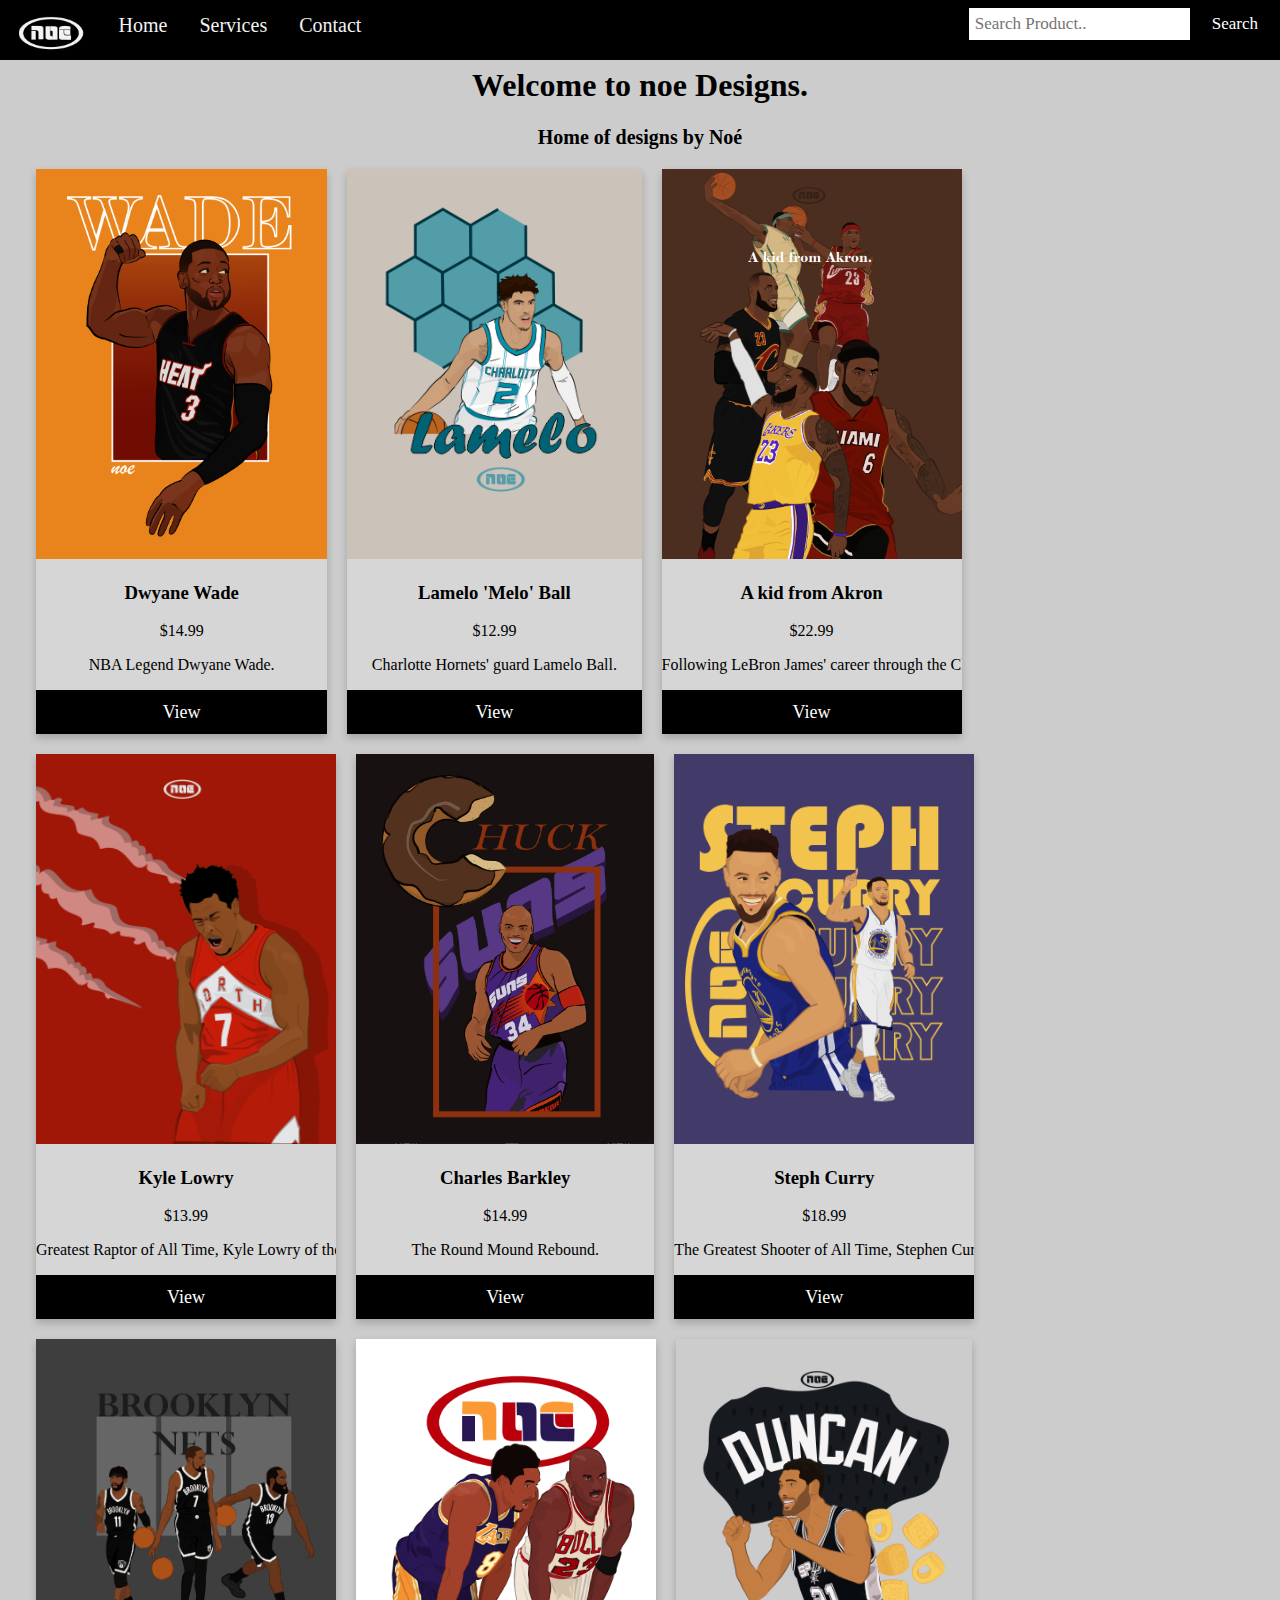
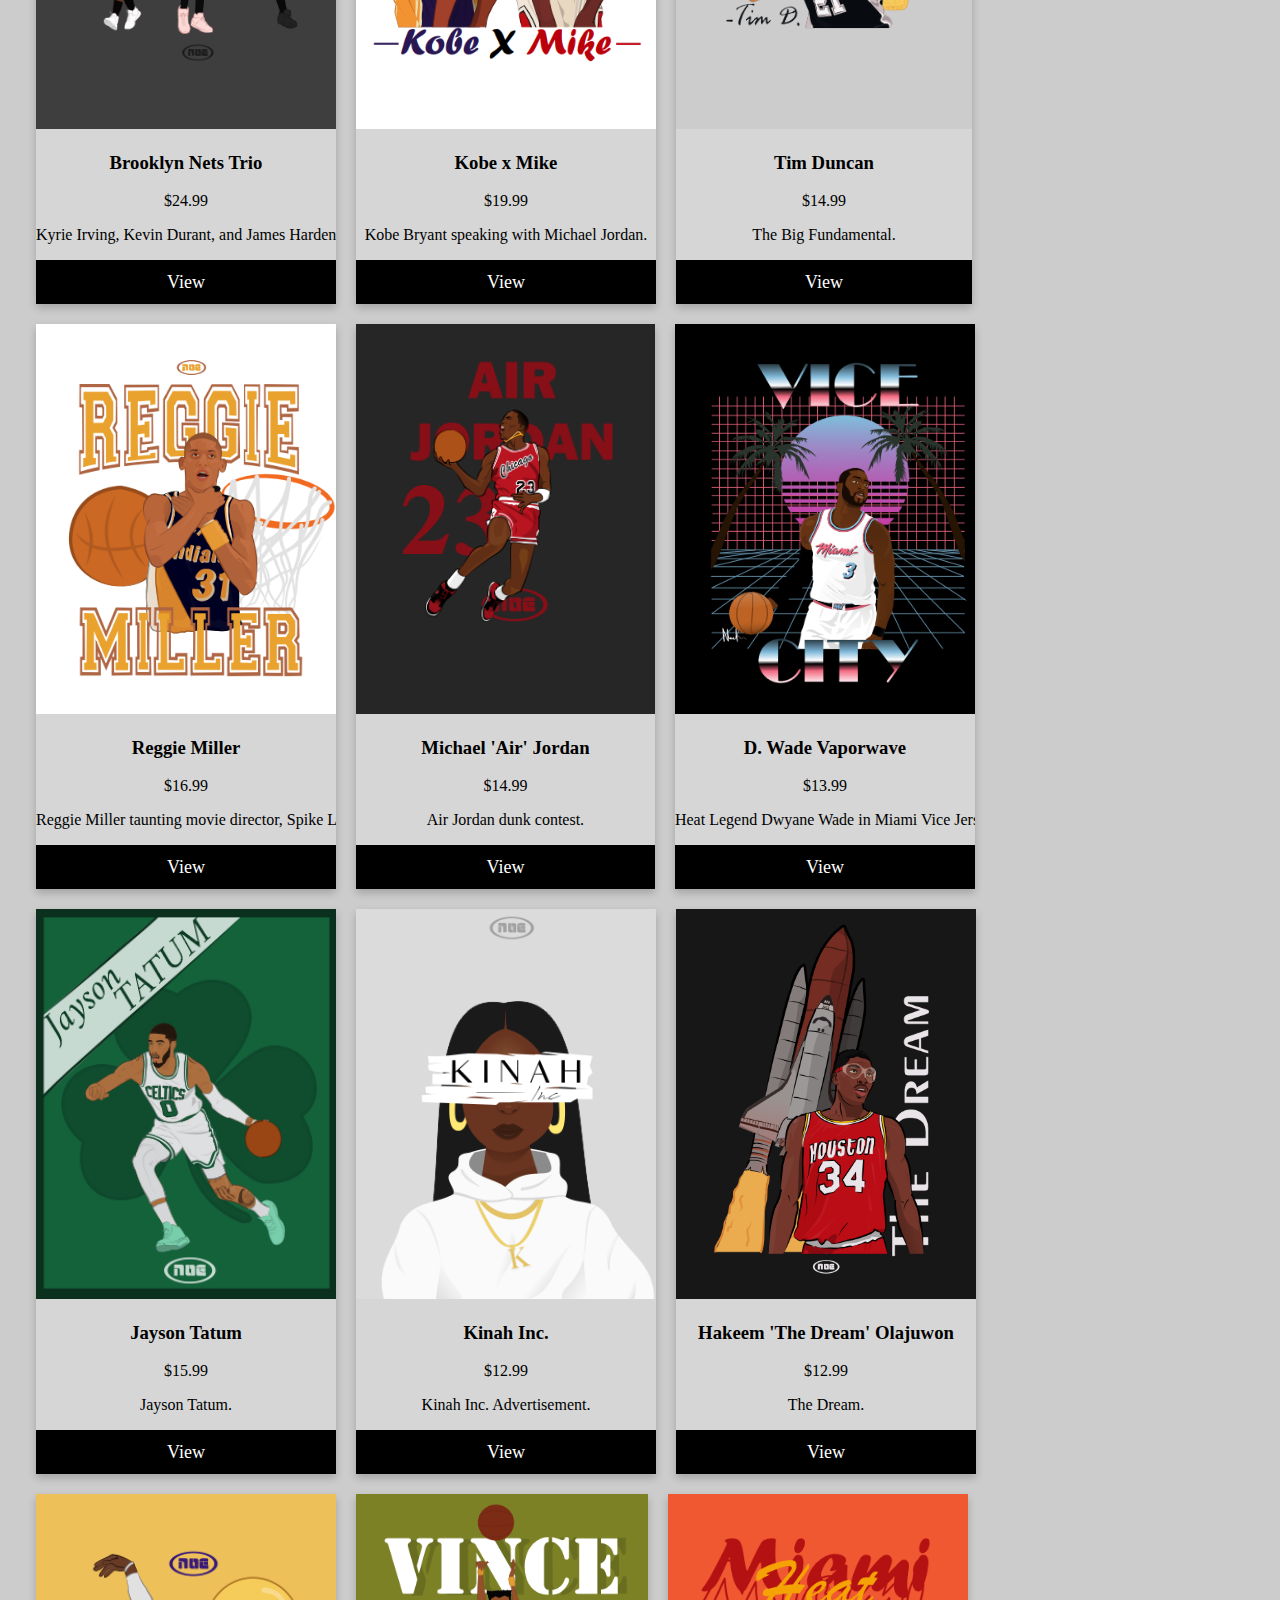
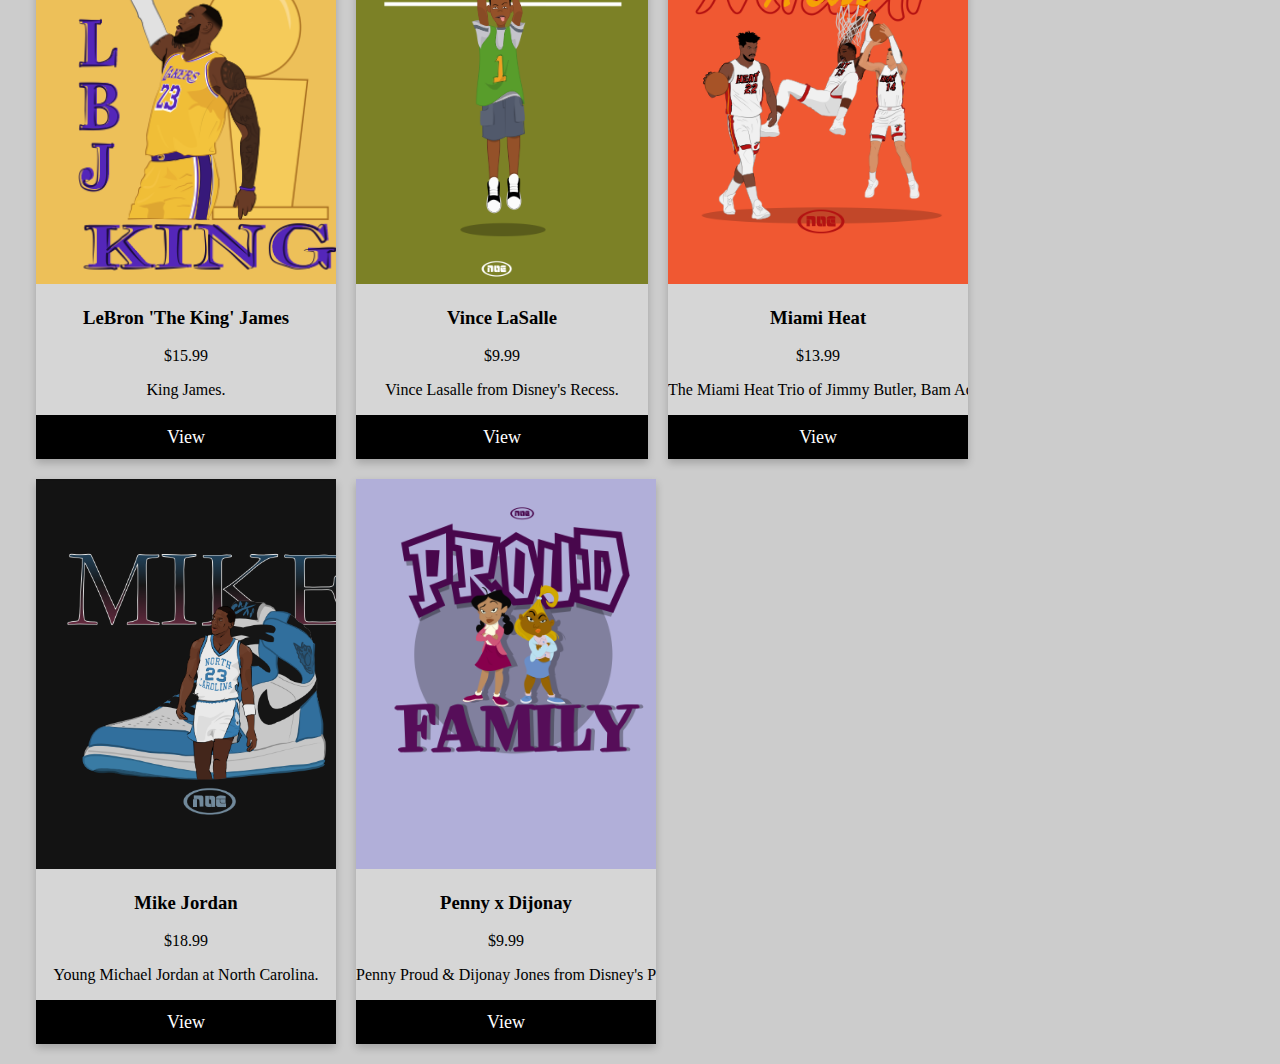
<file: index.html>
<!DOCTYPE html>
<html>
    <head>
        <title>noe Designs</title>
        <link rel="stylesheet" href="noe.css">
        <script src="js/noedesigns.js"></script>
        <meta name="viewport" content="width=device-width, initial-scale=1.0">
    
        </head>
        <body>
            
        <div class="navbar">
          <div class="logo">
            <a href="index.html"><img src="images/noe logo.PNG" height="40px"></a>
          </div>
              
          <a href="index.html">Home</a>
          <a href="services.html">Services</a>
          <a href="contact.html">Contact</a>
          <div class="search-container">
            <button onclick="setSearch()">Search</button>  
            <input type="text" placeholder="Search Product.." id="search" value="">
              
          </div>
        </div>
            
        <!-- Title and Page -->
        <div class="main" id="main">
          <h1 class="title">Welcome to noe Designs.</h1>
          <h3 class="undertitle">Home of designs by Noé</h3>
          
          <script >
            getAllProducts();
          </script>

        </div>
    </body>
</html>
</file>
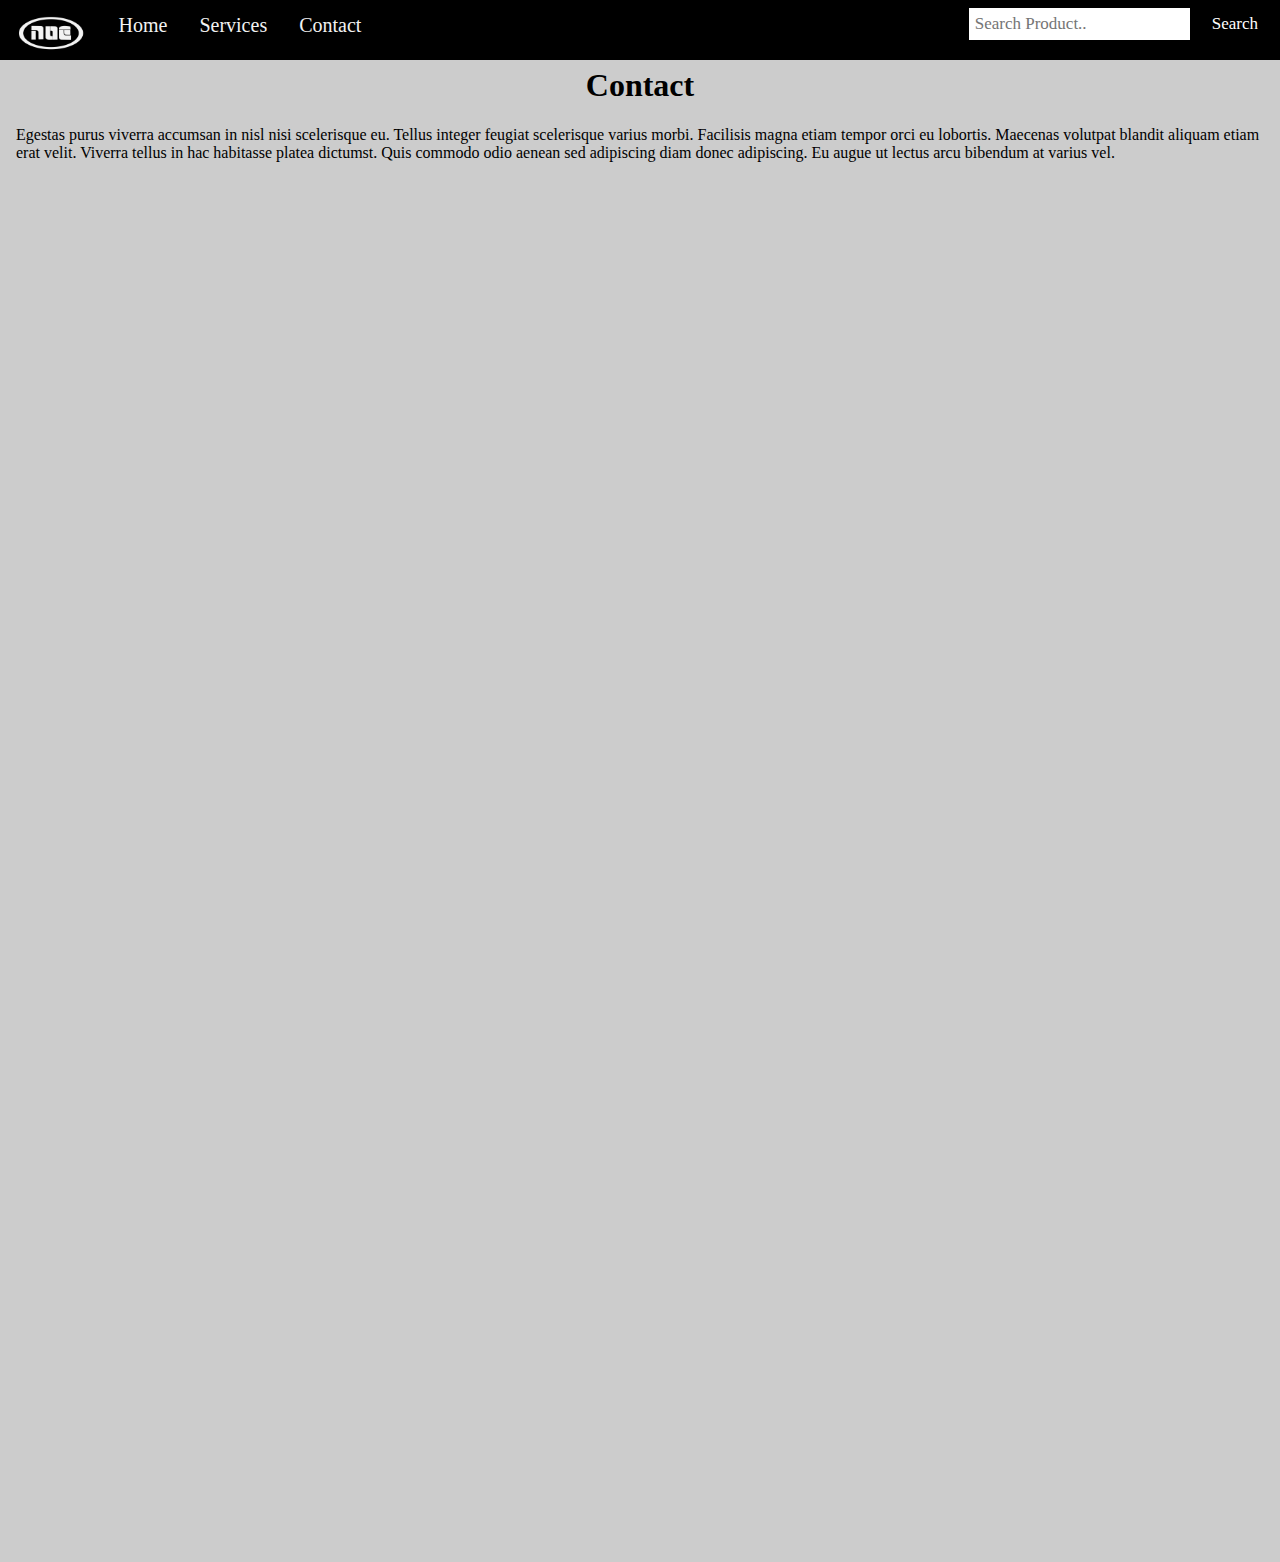
<file: contact.html>
<!DOCTYPE html>
<html>
    <head>
        <title>noe Designs</title>
        <link rel="stylesheet" href="noe.css">
        <script src="js/noedesigns.js"></script>
        
    
        </head>
        <body>
            
        <div class="navbar">
          <div class="logo">
            <a href="index.html"><img src="images/noe logo.PNG" height="40px"></a>
          </div>
              
          <a href="index.html">Home</a>
          <a href="services.html">Services</a>
          <a href="contact.html">Contact</a>
          <div class="search-container">
              <button onclick="setSearch()">Search</button> 
              <input type="text" placeholder="Search Product.." id="search" value="">
          </div>
        </div>
            
        <!-- Title and Page -->
        <div class="main" id="main">
          <h1 class="title">Contact</h1>
          <p>Egestas purus viverra accumsan in nisl nisi scelerisque eu. Tellus integer feugiat scelerisque varius morbi. Facilisis magna etiam tempor orci eu lobortis. Maecenas volutpat blandit aliquam etiam erat velit. Viverra tellus in hac habitasse platea dictumst. Quis commodo 
            odio aenean sed adipiscing diam donec adipiscing. 
            Eu augue ut lectus arcu bibendum at varius vel. </p>
        </div>
    </body>
</html>
</file>
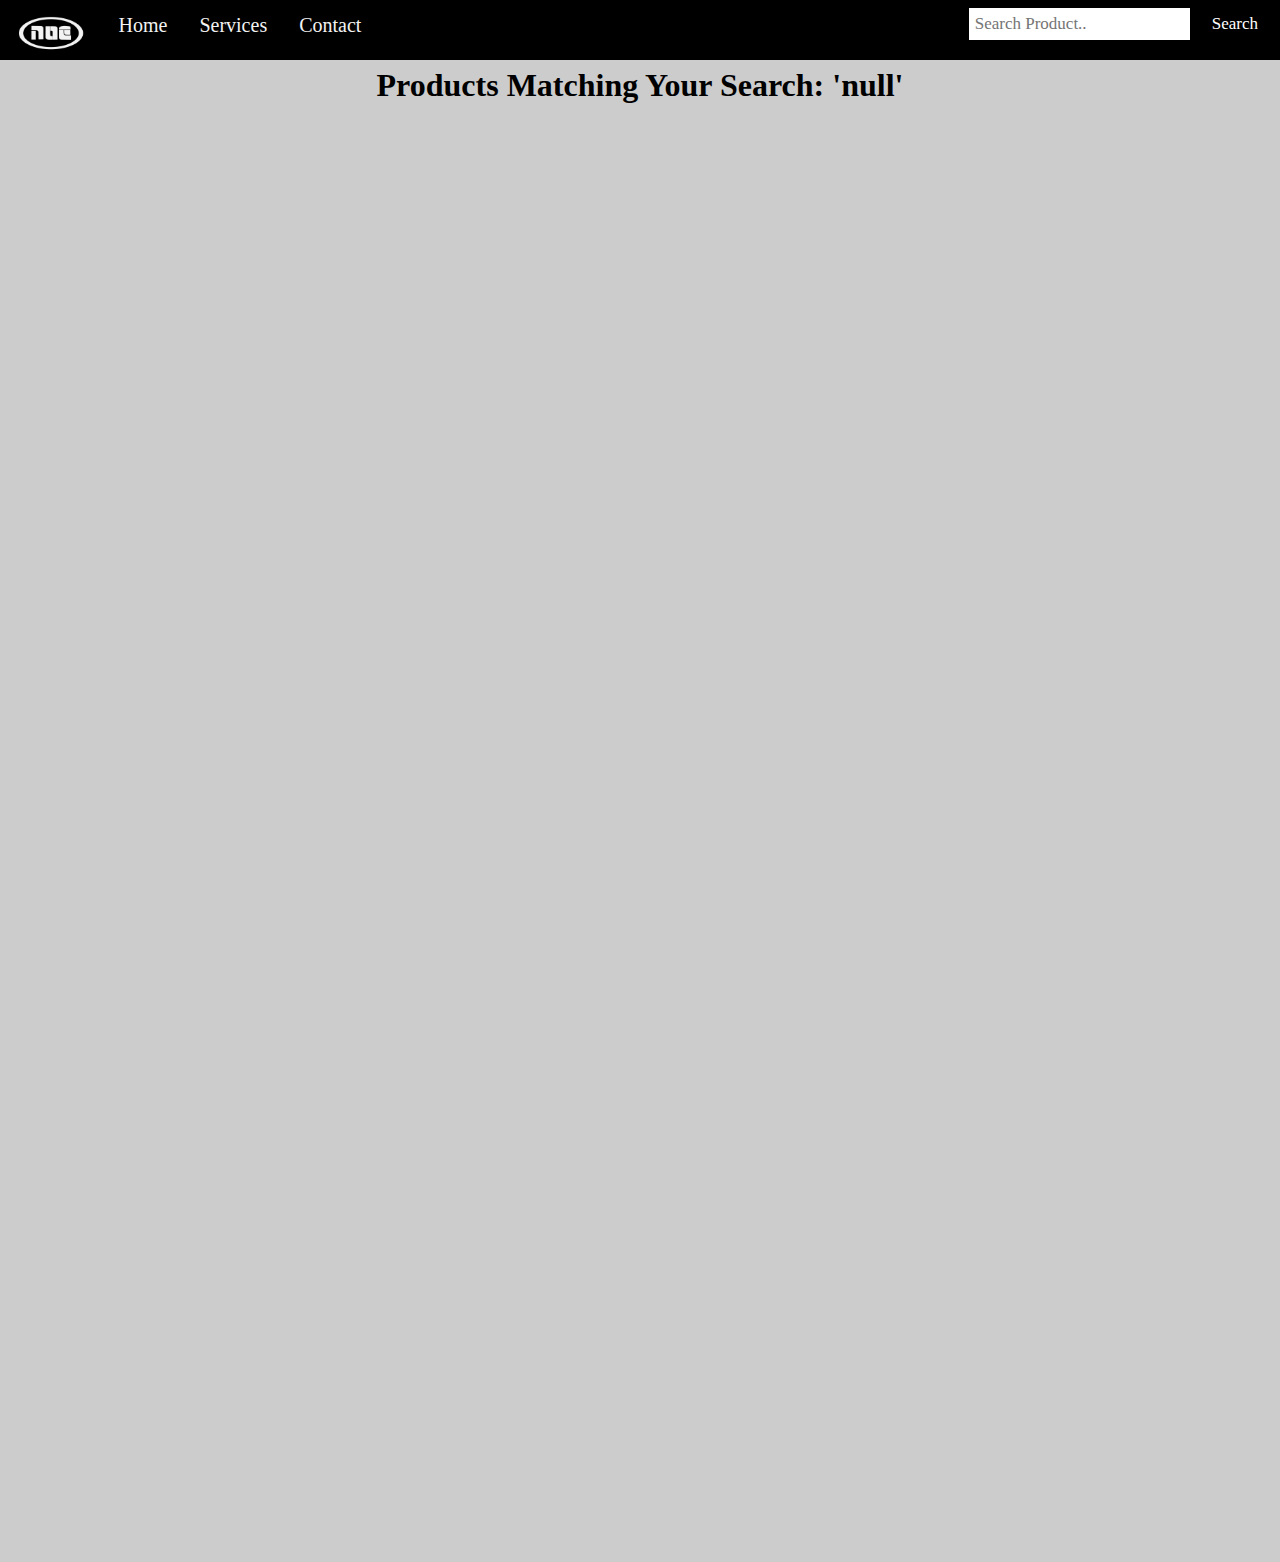
<file: searched.html>
<!DOCTYPE html>
<html>
    <head>
        <title>noe Designs</title>
        <link rel="stylesheet" href="noe.css">
        <script src="js/noedesigns.js"></script>
        
    
        </head>
        <body>
            
        <div class="navbar">
          <div class="logo">
            <a href="index.html"><img src="images/noe logo.PNG" height="40px"></a>
          </div>
              
          <a href="index.html">Home</a>
          <a href="services.html">Services</a>
          <a href="contact.html">Contact</a>
          <div class="search-container">
              <button onclick="setSearch()">Search</button> 
              <input type="text" placeholder="Search Product.." id="search" value="">
          </div>
        </div>
            
        <!-- Title and Page -->
        <div class="main" id="main">
          <h1 class="title" id="title">Products Matching Your Search:</h1>
          <h3 class="title" id="totalResults"></h3>
          
          <script >
            getSearches();
          </script>

        </div>
    </body>
</html>
</file>
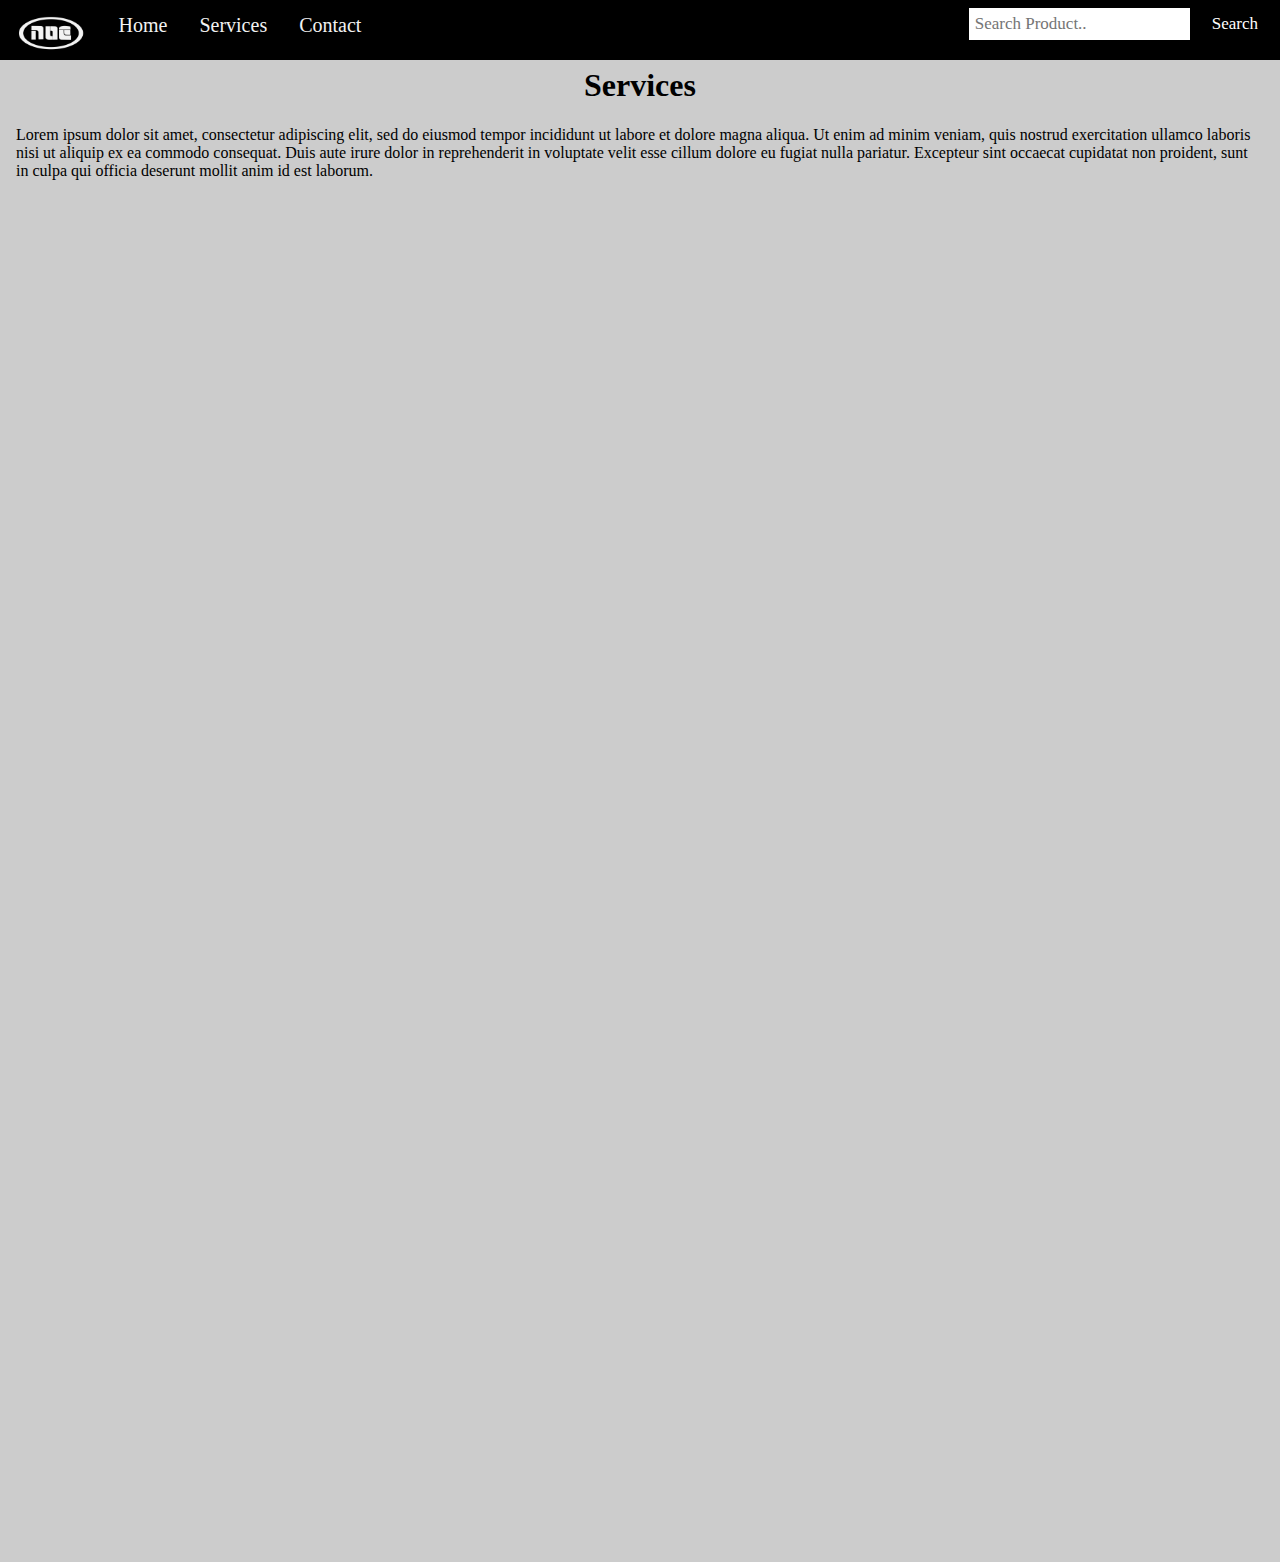
<file: services.html>
<!DOCTYPE html>
<html>
    <head>
        <title>noe Designs</title>
        <link rel="stylesheet" href="noe.css">
        <script src="js/noedesigns.js"></script>
        
    
        </head>
        <body>
            
        <div class="navbar">
          <div class="logo">
            <a href="index.html"><img src="images/noe logo.PNG" height="40px"></a>
          </div>
              
          <a href="index.html">Home</a>
          <a href="services.html">Services</a>
          <a href="contact.html">Contact</a>
          <div class="search-container">
              <button onclick="setSearch()">Search</button> 
              <input type="text" placeholder="Search Product.." id="search" value="">
          </div>
        </div>
            
        <!-- Title and Page -->
        <div class="main" id="main">
          <h1 class="title">Services</h1>
          <p>Lorem ipsum dolor sit amet, consectetur adipiscing elit, sed do eiusmod tempor incididunt ut labore et dolore magna aliqua. Ut enim ad minim veniam, quis nostrud exercitation ullamco laboris nisi ut aliquip ex ea commodo consequat. Duis aute irure dolor in reprehenderit in voluptate velit esse cillum dolore eu fugiat nulla pariatur. Excepteur sint 
            occaecat cupidatat non proident, sunt in culpa qui officia deserunt mollit anim 
            id est laborum.</p>
        </div>
    </body>
</html>
</file>
<file: noe.css>
* {
  font-family: "EngraversGothic BT";
}

body {
    margin:0;
    background-color: #cccccc;
}

.navbar {
  overflow: hidden;
  background-color: #000;
  position: fixed;
  top: 0;
  width: 100%;
  height: 60px;
  font-family: "EngraversGothic BT";
}

.navbar a {
  float: left;
  display: block;
  color: #f2f2f2;
  text-align: center;
  padding: 14px 16px;
  text-decoration: none;
  font-size: 20px;
  
}

.navbar a:hover {
  background: #3F3E3E;
}

.logo a:hover{
  background-color:#000;
}

.navbar input[type=text] {
    float: right;
    padding: 6px;
    border: none;
    margin-top: 8px;
    margin-right: 16px;
    font-size: 17px;
  }

  .navbar button {
    float: right;
    padding: 6px;
    border: none;
    margin-top: 8px;
    margin-right: 16px;
    font-size: 17px;
    color: white;
    background-color: #000;
  }

  .navbar button:hover{
    background-color: #666666;
    cursor: pointer;
  }

.main {
  padding: 16px;
  margin-top: 30px;
  height: 1500px; /* Used in this example to enable scrolling */
}

.title {
    text-align: center;
    font-family: 'EngraversGothic BT';
    
}

.undertitle {
    text-align: center;
    font-family: 'EngraversGothic BT';
    font-size: 20px;
    
}

.product {
  text-align: center;
  white-space: nowrap;
  overflow: hidden !important;
  text-overflow: ellipsis;
  max-width: 300px;
  height: 565px;
  background-color: #d6d6d6;
  box-shadow: 0 4px 8px 0 rgba(0, 0, 0, 0.2);
  float: left;
  margin-left: 20px;
  margin-bottom: 20px;
  font-family: 'EngraversGothic BT';
}

.product img {
  height: 390px;
  cursor: pointer;
}

.product button {
  border: none;
  outline: 0;
  padding: 12px;
  color: white;
  background-color: #000;
  text-align: center;
  cursor: pointer;
  width: 100%;
  font-size: 18px;
  font-family: 'EngraversGothic BT';
}

.product button:hover{
  background-color: #3F3E3E;
}
</file>
